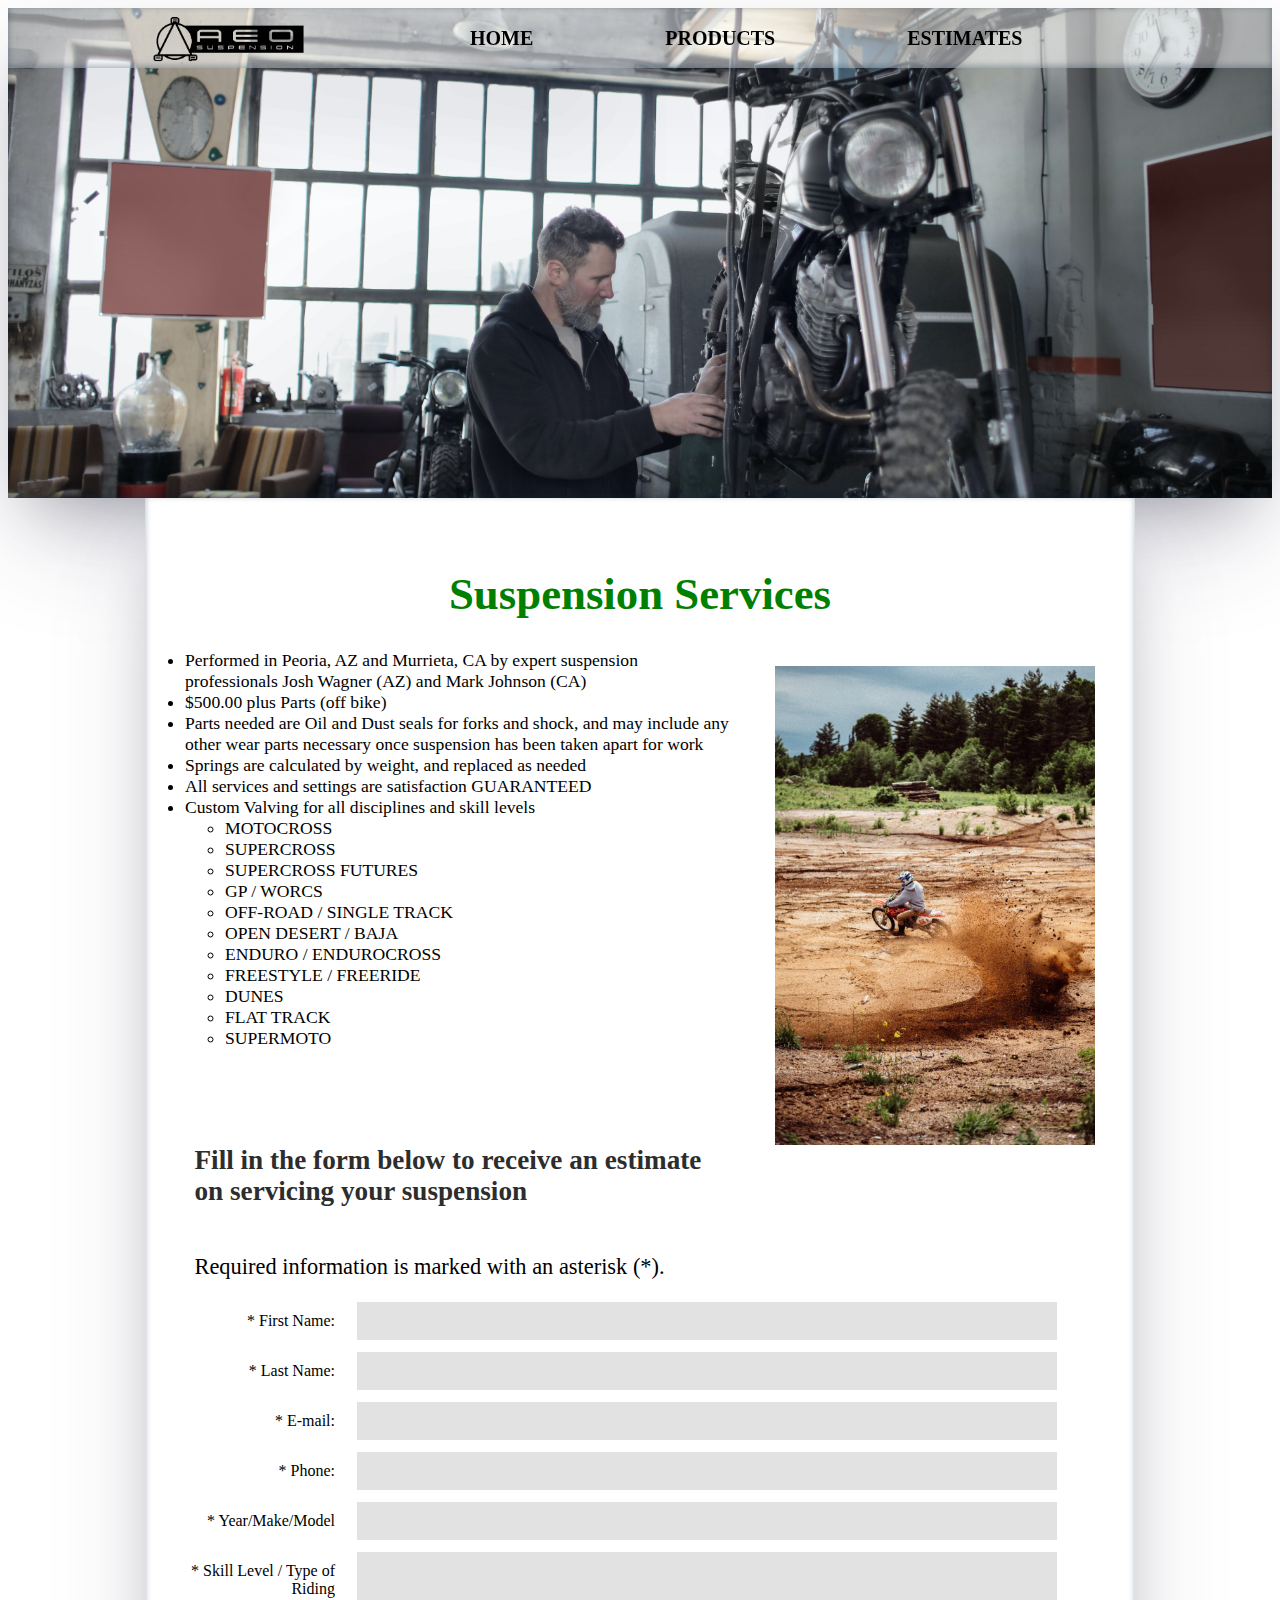
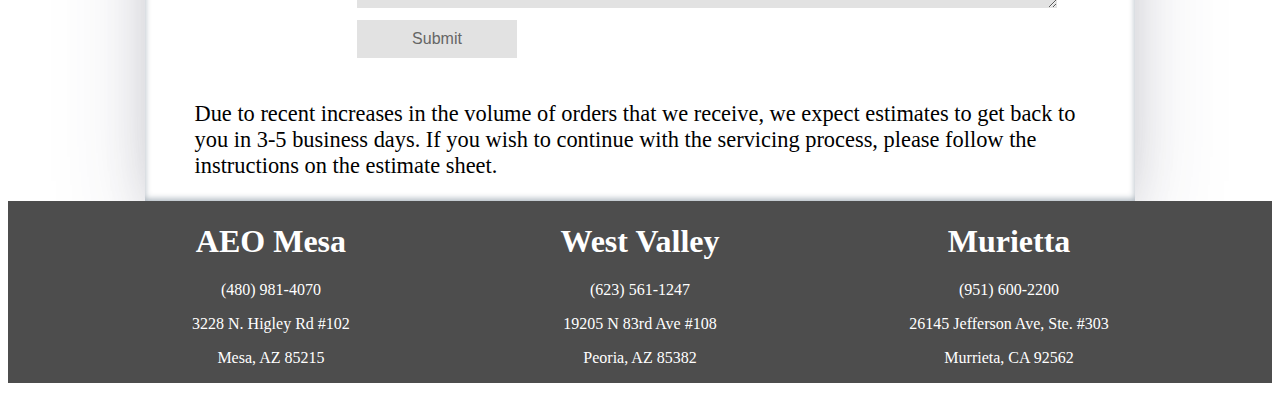
<file: estimates.html>
<!DOCTYPE html>
<html lang="en">
<head>
    <meta charset="UTF-8">
    <meta name="viewport" content="width=device-width, initial-scale=1.0">
    <link rel="stylesheet" href="style.css">
    <title>AEO Suspension :: Estimates</title>
</head>
<body>
    <div id="wrapper">
      <header>
        <div id="logo1">
          <a href="index.html">
              <img src="logo.png" alt="Logo">
          </a>
      </div>
      <h1>AEO Suspension</h1>
      </header>
      <nav>
        <div id="logo">
            <a href="index.html">
                <img src="logo.png" alt="Logo">
            </a>
        </div>
        <ul>
            <li><a href="index.html">Home</a></li>
            <li><a href="products.html">Products</a></li>
            <li><a href="estimates.html">Estimates</a></li>
        </ul>
      </nav>
        <div id="estimatehero"></div>
        <main>
            <h1>Suspension Services</h1>
            <figure class="right">
              <img src="estimate.jpg" width="320" alt="A man riding a dirtbike">
            </figure>
            <ul>
              <li>Performed in Peoria, AZ and Murrieta, CA by expert suspension professionals Josh Wagner (AZ) and Mark Johnson (CA)</li>
              <li>$500.00 plus Parts (off bike)</li>
              <li>Parts needed are Oil and Dust seals for forks and shock, and may include any other wear parts necessary once suspension has been taken apart for work</li>
              <li>Springs are calculated by weight, and replaced as needed</li>
              <li>All services and settings are satisfaction GUARANTEED</li>
              <li>Custom Valving for all disciplines and skill levels
              <ul class="circle">
                <figure class="rightsmall">
                  <img src="estimate.jpg" width="320" alt="A man riding a dirtbike">
                </figure>
                <li>MOTOCROSS</li>
                <li>SUPERCROSS</li>
                <li>SUPERCROSS FUTURES</li>
                <li>GP / WORCS</li>
                <li>OFF-ROAD / SINGLE TRACK</li>
                <li>OPEN DESERT / BAJA</li>
                <li>ENDURO / ENDUROCROSS</li> 
                <li>FREESTYLE / FREERIDE</li>
                <li>DUNES</li>
                <li>FLAT TRACK</li>
                <li>SUPERMOTO</li>
              </ul>
              </li>
            </ul>
            <h3>Fill in the form below to receive an estimate on servicing your suspension</h3>
            <p>Required information is marked with an asterisk (*).</p>
            <form method="post" name="formcontrol">
                <label for="myFName">* First Name:</label>
                <input type="text" id="myFName" name="firstName" required>

                <label for="myLName">* Last Name:</label>
                <input type="text" id="myLName" name="lastName" required>

                <label for="myEmail">* E-mail:</label>
                <input type="email" id="myEmail" name="myEmail" required>

                <label for="myPhone">*  Phone:</label>
                <input type="tel" id="myPhone" name="myPhone" required>

                <label for="myBike">* Year/Make/Model</label>
                <input id="myBike" name="myBike" required>

                <label for="myComments">* Skill Level / Type of Riding</label>
                <textarea id="myComments" name="myComments" rows="2" cols="20" required></textarea>

                <input type="submit" value="Submit" id="mySubmit" name="mySubmit">

            </form>
            <p>
              Due to recent increases in the volume of orders that we receive, we expect estimates to get back to you in 3-5 business days. 
              If you wish to continue with the servicing process, please follow the instructions on the estimate sheet. 
            </p>
        </main>

        <footer>
          <div id="left"> 
            <h1>AEO Mesa</h1>
            <p>(480) 981-4070</p>
            <p>3228 N. Higley Rd #102</p>
            <p>Mesa, AZ 85215</p>
          </div>
          <div id="mid">
            <h1>West Valley</h1>
            <p>(623) 561-1247</p>
            <p>19205 N 83rd Ave #108</p>
            <p>Peoria, AZ 85382</p>
          </div>
          <div id="right">
            <h1>Murietta</h1>
            <p>(951) 600-2200</p>
            <p>26145 Jefferson Ave, Ste. #303 </p>
            <p>Murrieta, CA 92562</p>
          </div>
        </footer>
    </div>
</body>
</html>
</file>
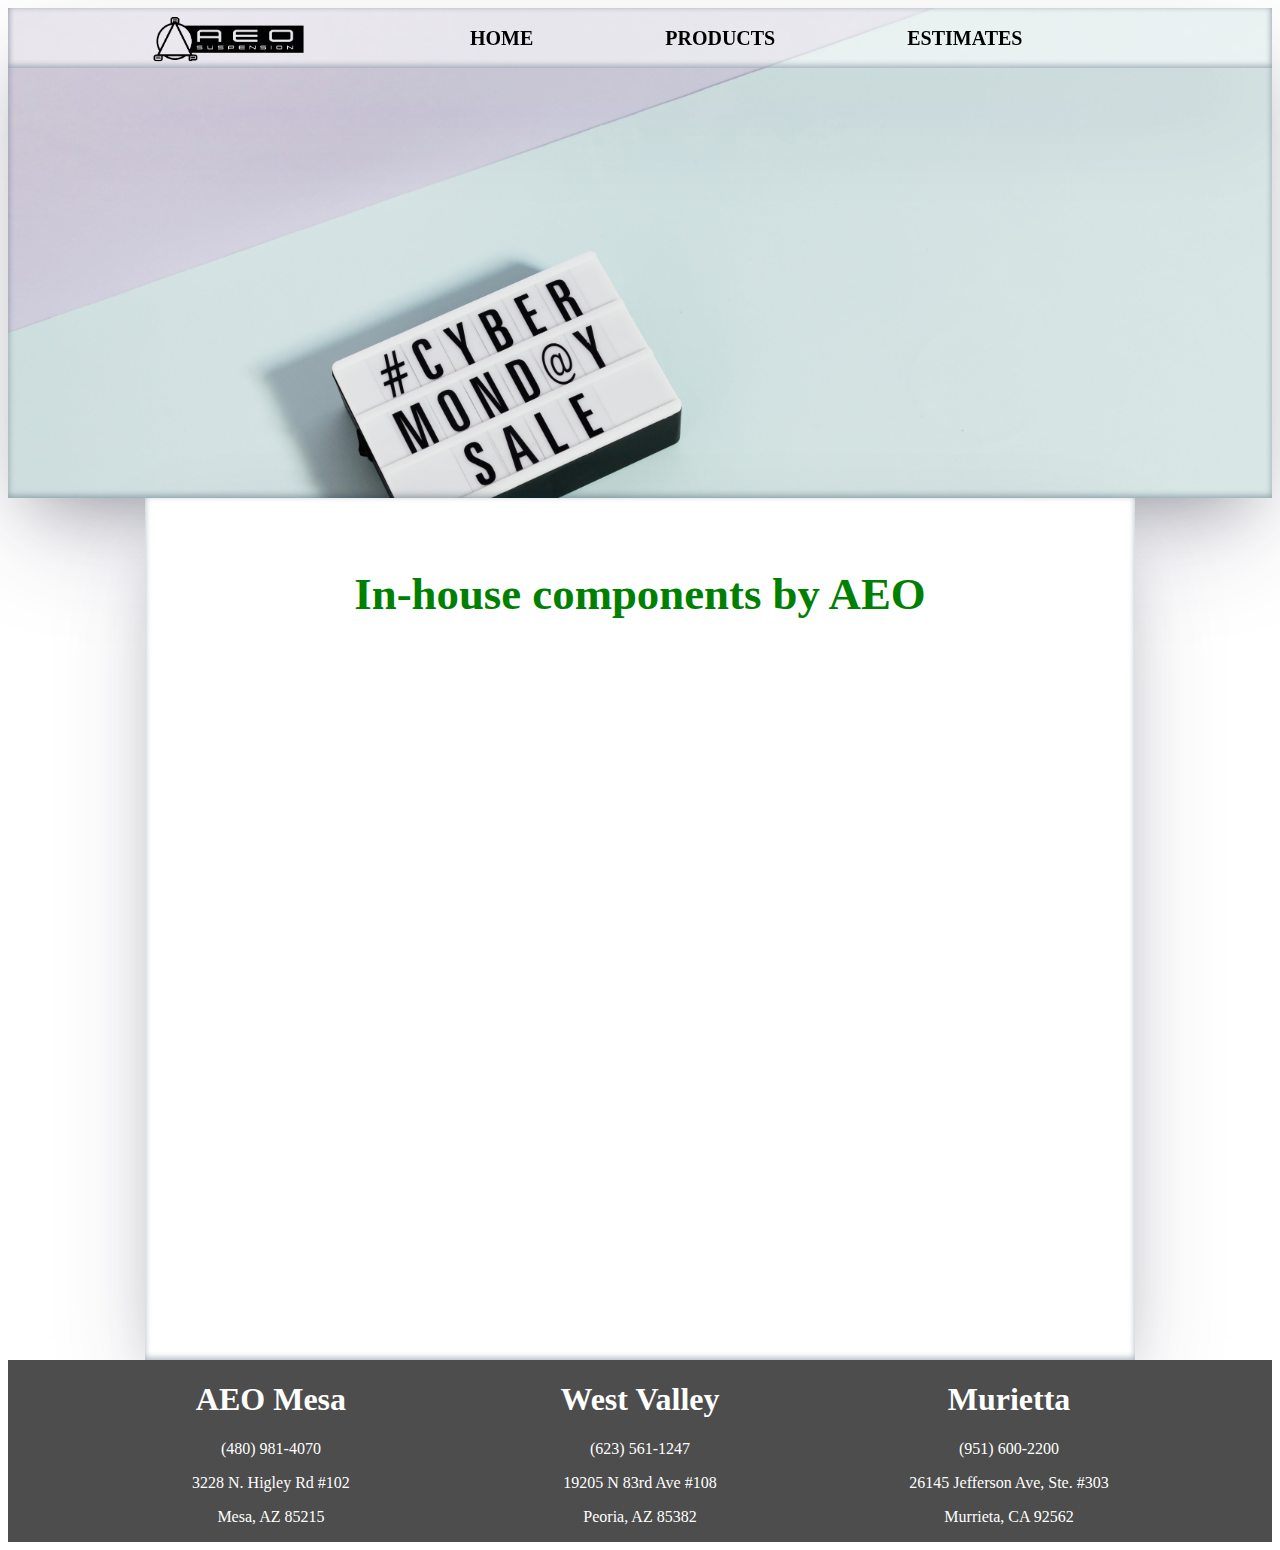
<file: products.html>
<!DOCTYPE html>
<html lang="en">
<head>
    <meta charset="UTF-8">
    <meta name="viewport" content="width=device-width, initial-scale=1.0">
    <link rel="stylesheet" href="style.css">
    <title>AEO Suspension :: Products</title>
</head>
<body>
    <div id="wrapper">
      <header>
        <div id="logo1">
          <a href="index.html">
              <img src="logo.png" alt="Logo">
          </a>
      </div>
      <h1>AEO Suspension</h1>
      </header>
      <nav>
        <div id="logo">
            <a href="index.html">
                <img src="logo.png" alt="Logo">
            </a>
        </div>
        <ul>
            <li><a href="index.html">Home</a></li>
            <li><a href="products.html">Products</a></li>
            <li><a href="estimates.html">Estimates</a></li>
        </ul>
      </nav>
        <div id="salehero"></div>
        <main>
            <h1>In-house components by AEO</h1>
            <div id="my-store-95077544"></div>
            <div>
                <script data-cfasync="false" type="text/javascript" src="https://app.ecwid.com/script.js?95077544&data_platform=code&data_date=2023-11-09" charset="utf-8"></script>
                <script type="text/javascript"> xProductBrowser("categoriesPerRow=3","views=grid(20,3) list(60) table(60)","categoryView=grid","searchView=list","id=my-store-95077544");</script>
            </div>
        </main>

        <footer>
          <div id="left"> 
            <h1>AEO Mesa</h1>
            <p>(480) 981-4070</p>
            <p>3228 N. Higley Rd #102</p>
            <p>Mesa, AZ 85215</p>
          </div>
          <div id="mid">
            <h1>West Valley</h1>
            <p>(623) 561-1247</p>
            <p>19205 N 83rd Ave #108</p>
            <p>Peoria, AZ 85382</p>
          </div>
          <div id="right">
            <h1>Murietta</h1>
            <p>(951) 600-2200</p>
            <p>26145 Jefferson Ave, Ste. #303 </p>
            <p>Murrieta, CA 92562</p>
          </div>
        </footer>
    </div>
</body>
</html>
</file>
<file: style.css>
* {
    box-sizing: border-box;
}

#wrapper {
    display: grid;
    grid-template-rows: 60px 430px minmax(862px,auto) auto;
    grid-template-columns: minmax(105px,auto) minmax(0, 330px) minmax(0, 330px) minmax(0, 330px) minmax(105px,auto); 
}

nav {
    grid-row: 1 / 2;
    grid-column: 1 / 6;
    display: flex;
    justify-content: space-between;
    align-items: center;
    height: 60px; 
    padding-left: 104px; 
    padding-right: 104px;
    order: 1;
    background-color: rgba(255, 255, 255, 0.5);
    box-shadow: rgba(50, 50, 93, 0.25) 0px 50px 100px -20px,
                rgba(0, 0, 0, 0.3) 0px 30px 60px -30px, 
                rgba(10, 37, 64, 0.35) 0px -2px 6px 0px inset;

    position: sticky;
    top: 0;
}

nav ul {
    margin: auto;
    padding: 0;
    display: flex;
    list-style-type: none;
    gap: 100px;
}

nav li {
    display: inline-block;
}

nav a {
    text-decoration:none ;
    color: black;
    display: block;
    padding: 16px ;
    font-size: 20px;
    text-transform: uppercase;
    font-weight: bold;
    text-align: center;
    opacity: revert;
}

nav li:hover {
    background: #577B03;
}

#logo img {
    max-height: 60px; 
    padding-top: 4%;
    padding-left: 10%;
}

#hero {
    background-image: url("homehero.jpg");
    background-size: cover;
    background-repeat: no-repeat;
    background-position: center;
    grid-row: 1 / 3;
    grid-column: 1 / 6;
    display: flex;
    justify-content: center;
    align-items: center;
    box-shadow: rgba(50, 50, 93, 0.25) 0px 50px 100px -20px, rgba(0, 0, 0, 0.3) 0px 30px 60px -30px, rgba(10, 37, 64, 0.35) 0px -2px 6px 0px inset;
}

#salehero {
    background-image: url("sale.jpg");
    background-size: cover;
    background-repeat: no-repeat;
    background-position: center;
    grid-row: 1 / 3;
    grid-column: 1 / 6;
    display: flex;
    justify-content: center;
    align-items: center;
    box-shadow: rgba(50, 50, 93, 0.25) 0px 50px 100px -20px, rgba(0, 0, 0, 0.3) 0px 30px 60px -30px, rgba(10, 37, 64, 0.35) 0px -2px 6px 0px inset;
}

#estimatehero {
    background-image: url("estimatehero.jpg");
    background-size: cover;
    background-repeat: no-repeat;
    background-position: center;
    grid-row: 1 / 3;
    grid-column: 1 / 6;
    display: flex;
    justify-content: center;
    align-items: center;
    box-shadow: rgba(50, 50, 93, 0.25) 0px 50px 100px -20px, rgba(0, 0, 0, 0.3) 0px 30px 60px -30px, rgba(10, 37, 64, 0.35) 0px -2px 6px 0px inset;
}

header {
    display: none;
}

main {
    grid-row: 3 / 4;
    grid-column: 2 / 5;
    display: block;
    background-color: white;
    box-shadow: rgba(50, 50, 93, 0.25) 0px 50px 100px -20px, rgba(0, 0, 0, 0.3) 0px 30px 60px -30px, rgba(10, 37, 64, 0.35) 0px -2px 6px 0px inset;
}

main h1 {
    color: green;
    text-align: center;
    font-size: 3.5vw;
    padding-top: 4%;
}

main h2 {
    padding-top: 4%;
    padding-left: 5%;
    color: green;
    text-align: left;
    font-size: 2rem;
}

main h3 {
    color:#2d2d2d;
    padding-top: 7%;
    padding-left: 5%;
    text-align: left;
    font-size: 1.7rem;
}

main p {
    padding-top: 2%;
    padding-left: 5%;
    font-size: 1.4rem;
    padding-right: 5%;
}

.right {
    float: right;
}

.rightsmall {
    display: none;
}


.circle {
    list-style-type: circle;
}

footer {
    grid-row: 4 / 5;
    grid-column: 1 / 6;
    display: flex;
    background-color: rgb(77,77,77);
    color: white;
    text-align: center;
}


form {
    display: grid;
    grid-template-rows: auto;
    grid-template-columns: 200px 0.9fr;
    gap: 0.75rem;
    width: 100%;
}

main li {
    font-size: 1.1rem;
}

input, textarea {
    font-size: 1rem;
    padding: 10px;
    color: #666666;
    background-color: #e2e2e2;
    border: none;
}

input:focus, textarea:focus {
    outline: none;
    background-color: #f0f0f0;
}

label {
    padding: 10px;
    text-align: right;
}

#mySubmit {
    width: 10rem;
    grid-column: 2/3;
}


#left { 
    float: left; 
    text-align: center;
    width: 33.3%; 
    padding-left: 105px;
} 
#mid { 
    float: left; 
    text-align: center; 
    width: 33.4%; 
} 
#right { 
    float: right; 
    text-align: center; 
    width: 33.3%; 
    padding-right: 105px;
}

@media only screen and (max-width: 1100px) {
    #wrapper {
        grid-template-columns: 105px repeat(3,minmax(0, 330px)) 105px;}
}

@media screen and (max-width: 992px) {
    #wrapper {
        grid-template-columns: 105px repeat(3,minmax(0, 262px)) 105px;
    }

    nav {
        grid-row: 2 / 3;
        grid-column: 1 / 6;
        display: flex;
    }

    nav img {
        display: none
    }

    #hero {
        height: auto;
        grid-row: 2 / 3;
        grid-column: 1 / 6;
    }
    
    header {
        grid-row: 1 / 2;
        grid-column: 1 / 6;
        display: grid;
        background-color: rgb(234, 234, 234);
        z-index: 1;
    }

    header h1 {
        grid-column: 3 / 4;
        margin: 0%;
        padding-top: 1.75%;
        font-size: 2.5rem;
    }

    #logo1 {
        display: grid;
        grid-row: inherit;
        grid-column: 2 / 3;
    }

    #logo1 img {
        padding-top: 0%;
        max-height: 60px; 
        padding-left: 10%;
    }

    body {
        grid-row: inherit;
        grid-column: 2 / 5;
    }

    .right {
        display: none;
    }
    
    .rightsmall {
        float: right;
        display: flex;
    }

    main img {
        width: 180px;
    }
}

@media screen and (max-width: 768px) {
    #wrapper {
        grid-template-columns: repeat(3,minmax(0, 262px));
    }

    nav {
        grid-row: 2 / 3;
        grid-column: 1 / 4;
        display: flex;
        margin: 0%;
        padding-left: 0%;
        padding-right: 0%;
    }

    nav a {
        display: flex;
        padding: 0%;

    }

    nav ul {
        margin: auto;
        display: flex;
        list-style-type: none;
        gap: 7vw;
    }
    
    nav li {
        display: inline-block;
        padding-top: 4.5%;
        padding-bottom: 4.5%;
    }

    nav img {
        display: none;
    }

    #hero {
        height: auto;
        grid-row: 2 / 3;
        grid-column: 1 / 4;
    }
    
    header {
        grid-row: 1 / 2;
        grid-column: 1 / 4;
        display: grid;
        background-color: rgb(234, 234, 234);
        align-items: center;
        justify-content: center;
        z-index: 1;
    }

    header h1 {
        margin: 0%;
        padding-top: 1.75%;
        font-size: 2rem;
    }

    #logo1 {
        display: grid;
        grid-row: inherit;
        grid-column: 1 / 2;
    }

    #logo1 img {
        display: none;
    }

    body {
        grid-row: inherit;
        grid-column: 1 / 4;
    }

    main {
        grid-column: 1 / 4;
    }

    main h1 {
        font-size: 8vw;
    }

    main img {
        width: 150px;
        padding-right: 5%;
    }

    footer {
        grid-column: 1 / 4;
    }

    footer h1 {
        font-size: 1.4em;
    }

    #left { 
        float: left; 
        text-align: center;
        width: 33.3%; 
        padding: 0%;
    } 
    #mid { 
        float: left; 
        text-align: center; 
        width: 33.4%; 
        padding: 0%;
    } 
    #right { 
        float: right; 
        text-align: center; 
        width: 33.3%; 
        padding: 0%;
    }
}

@media screen and (max-width: 500px) {
    
    form {
        grid-template-columns: 120px 0.9fr;
        gap: 0.75rem;
    }

    .rightsmall {
        display: none;
    }
}
</file>
